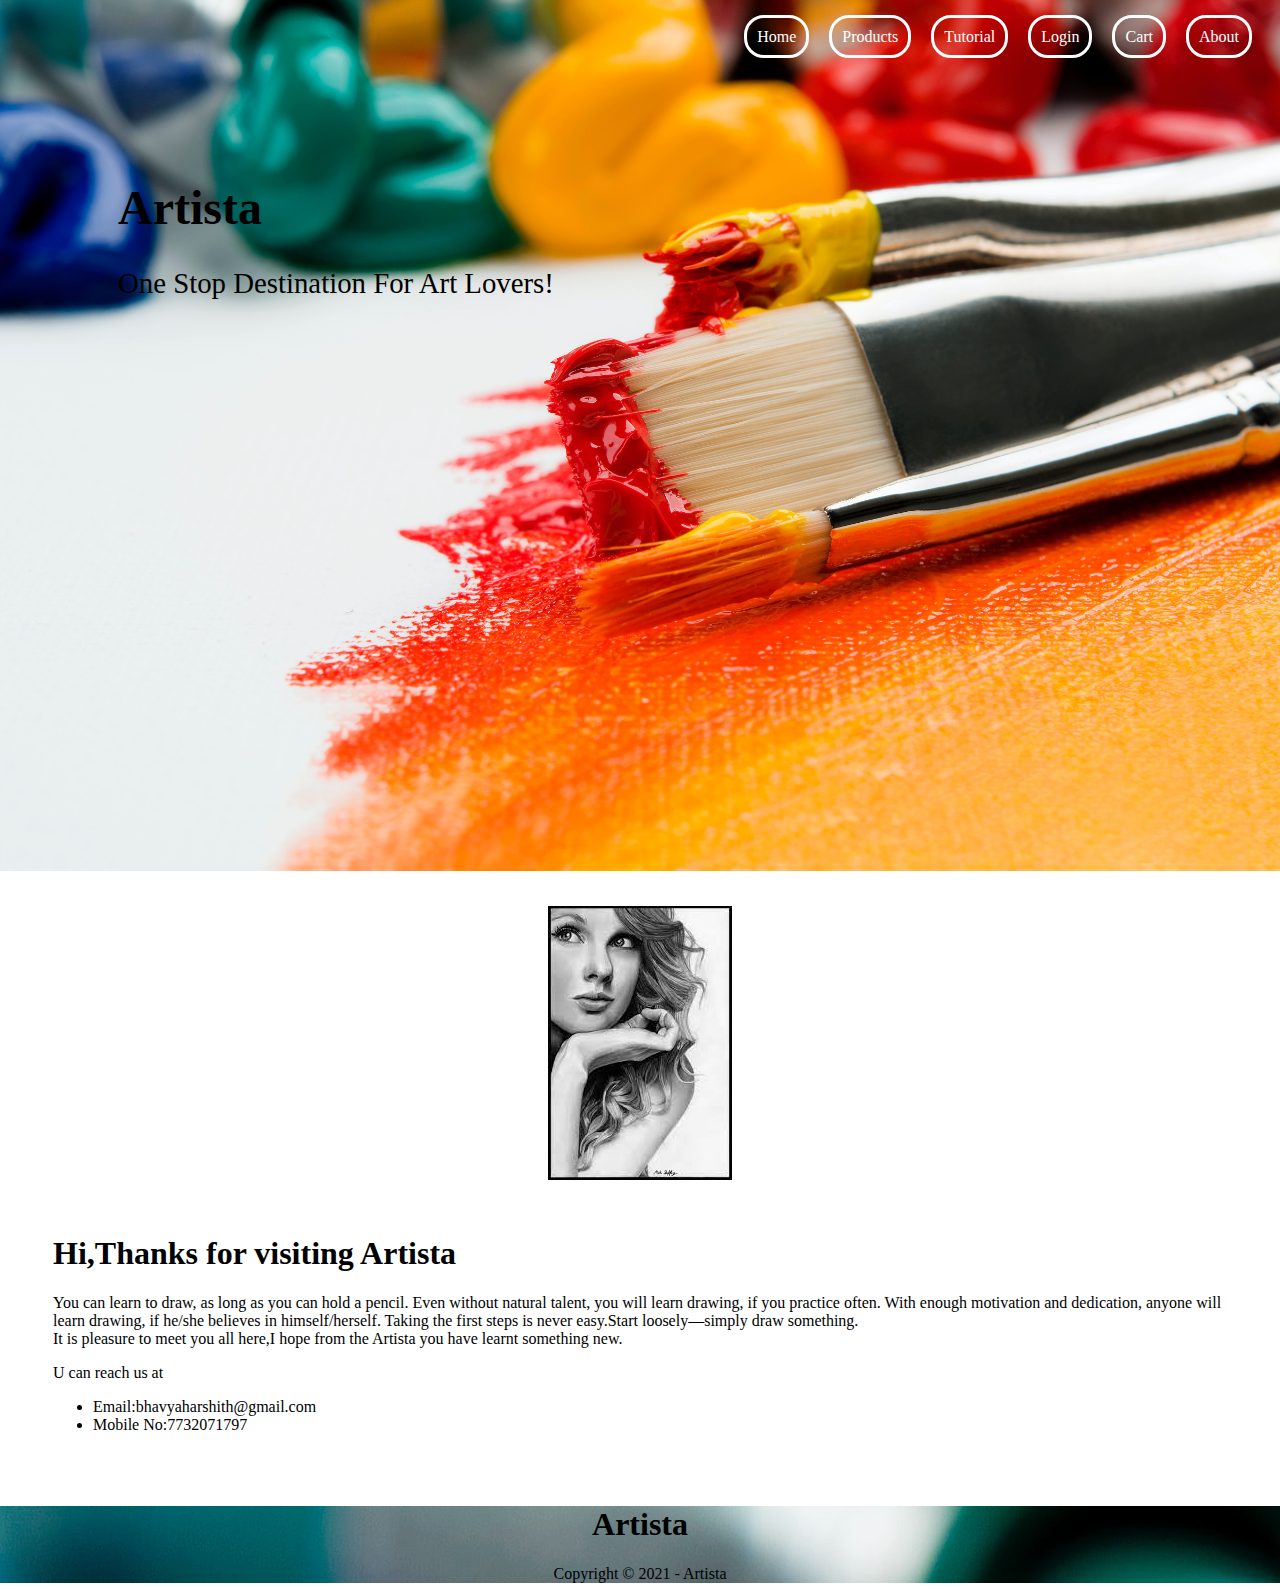
<file: aboutus.html>
﻿<!DOCTYPE html>
<html>
<head>
	<title> Product details - Artista </title>
	<link rel="stylesheet" href="style.css">
</head>
<body>
		<header>
		
			<nav>
			<div class="container1">
			
				<div class="container-item"><a href="main.html">Home</a></div>
				<div class="container-item"><a href="products.html">Products</a></div>
				<div class="container-item"><a href="videos.html">Tutorial</a></div>		
				<div class="container-item"><a href="account.html">Login</a></div>
				<div class="container-item"><a href="cart.html">Cart</a></div>
				<div class="container-item"><a href="aboutus.html">About</a></div>
			</div>	
			</nav>
			<div class="title">
				<h1 class="title-name">Artista</h1><p class="title-dsc">one stop destination for art lovers!</p>
			</div>
	
		</header>
	
<!-------- About-------->


<div class="container4">		
		<div class="row1">
			<div class="col-5">
				<img src="download (9).jpg" width="">
			</div>
			<div class="col-5">
				<h1> Hi,Thanks for visiting Artista</h1>
				<p>You can learn to draw, as long as you can hold a pencil. Even without natural talent, you will learn drawing, if you practice often. With enough motivation and dedication, anyone will learn drawing, if he/she believes in himself/herself. Taking the first steps is never easy.Start loosely—simply draw something.
				<br>It is pleasure to meet you all here,I hope from the Artista you have learnt something new. </p>
				<p>U can reach us at</p>
				<ul>
				<li>Email:bhavyaharshith@gmail.com</li>
				<li>Mobile No:7732071797</li>
				</ul>
			</div>
		</div>
</div>

<!------footer----->
	<footer>
		<h1>Artista</h1>
		<p> Copyright © 2021 - Artista </p>
	</footer>
	
</body>

</html>
</file>
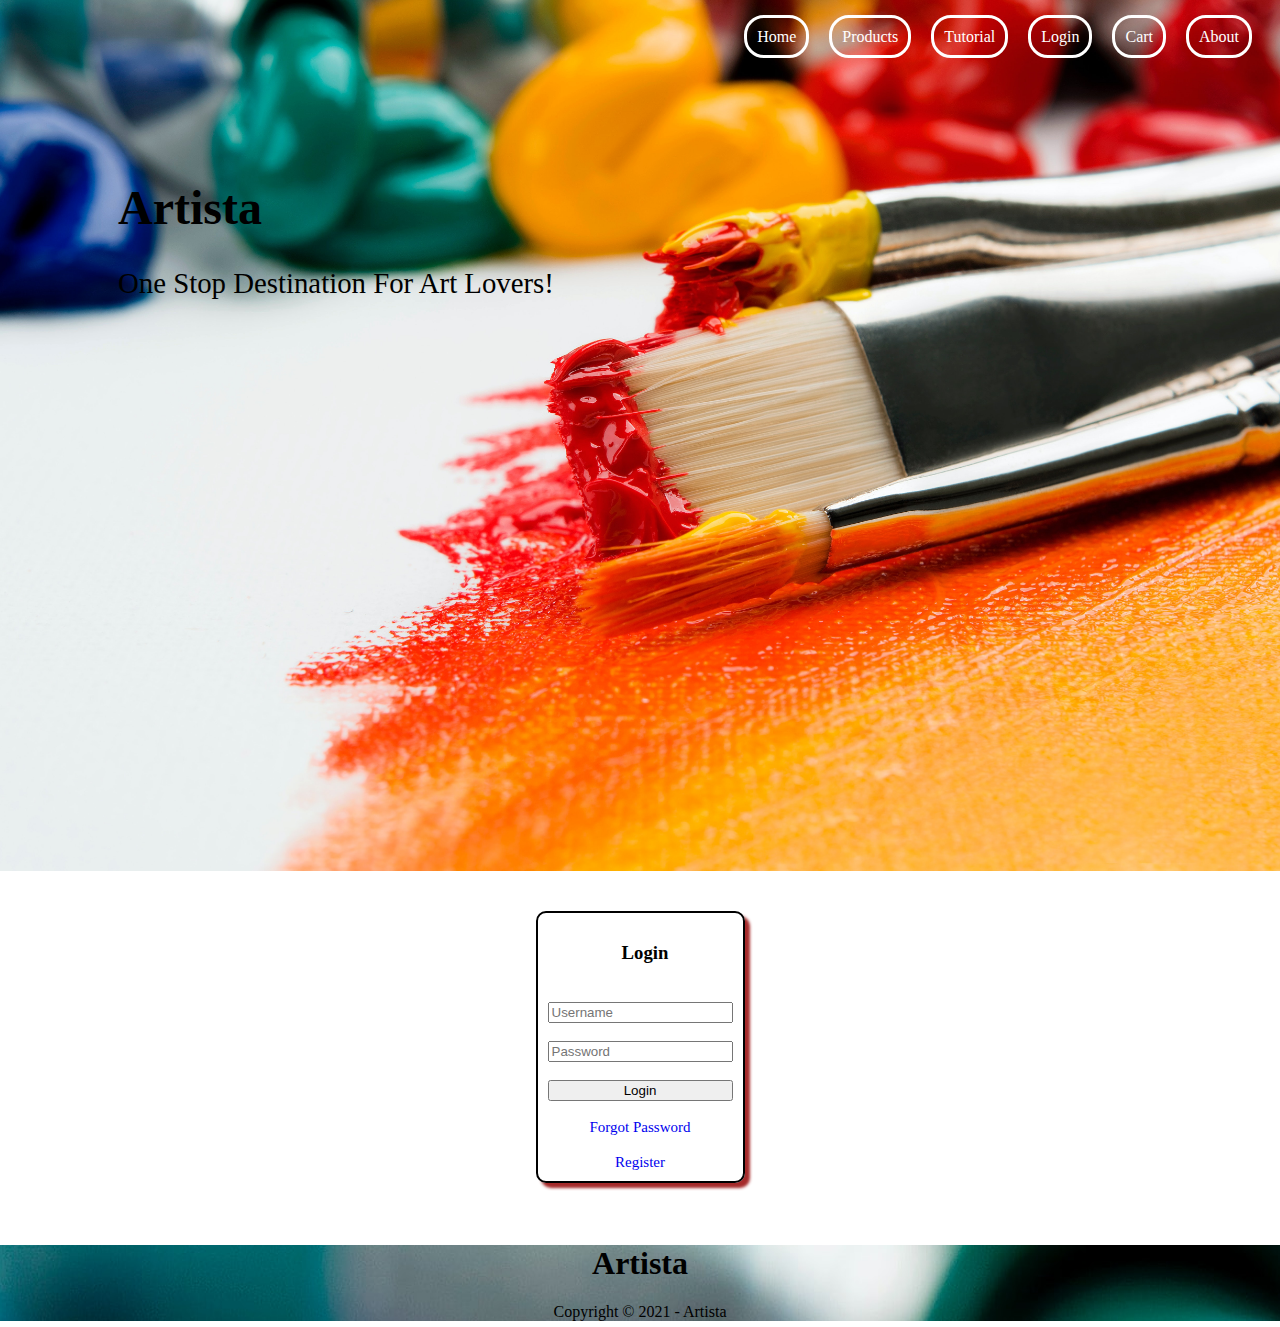
<file: account.html>
<!DOCTYPE html>
<html>
<head>
	<title>account - Artista </title>
	<link rel="stylesheet" href="style.css">
<script language="javascript">
function func1()
{
var x=document.forms["form1"] ["fname"].value;
if(x=="")
{
alert("Password cannot be blank")
return false;
}
}
</script>
</head>
<body>
		<header>
		
			<nav>
			<div class="container1">
			
				<div class="container-item"><a href="main.html">Home</a></div>
				<div class="container-item"><a href="products.html">Products</a></div>
				<div class="container-item"><a href="videos.html">Tutorial</a></div>		
				<div class="container-item"><a href="account.html">Login</a></div>
				<div class="container-item"><a href="cart.html">Cart</a></div>
				<div class="container-item"><a href="aboutus.html">About</a></div>
			</div>	
			</nav>
			<div class="title">
				<h1 class="title-name">Artista</h1><p class="title-dsc">one stop destination for art lovers!</p>
			</div>
	
		</header>

	<!--------account page------>

<div class="login-page">
		<div class="container">
			<div class="row">
				
					<div class="form-container">
					
						<form class="loginform" name="form1" onsubmit="return func1 ()">
						<h3 class="login">Login</h3>
						<input type="text" placeholder="Username"><br>
						<input type="password" placeholder="Password" name="fname"> <br>
						<input type="submit" value="Login"><br>
						<a href="#">Forgot Password</a><br>
						<a href="register.html">Register</a>
						</form>
						
					
				</div>
			</div>
		</div>
	</div>


	<!------footer----->
	<footer>
		<h1>Artista</h1>
		<p> Copyright © 2021 - Artista </p>
	</footer>
	
</body>

</html>
</file>
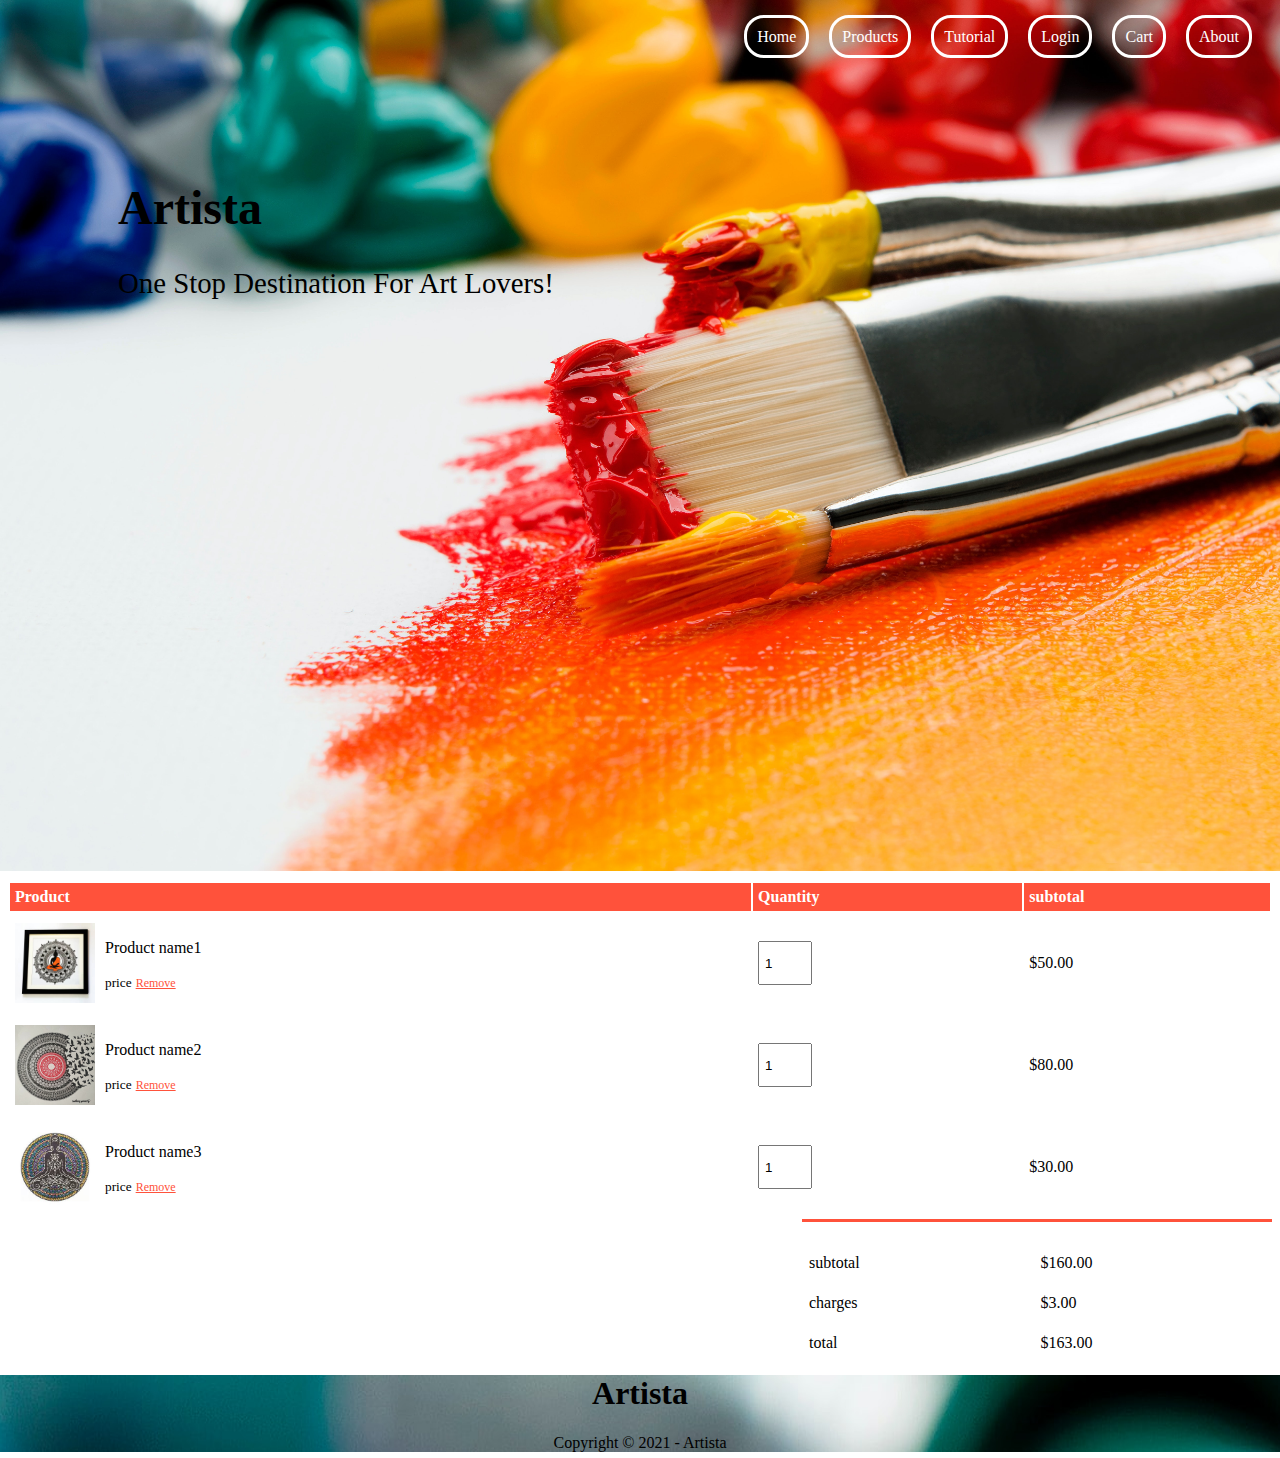
<file: cart.html>
<!DOCTYPE html>
<html>
<head>
	<title>cart - Artista </title>
	<link rel="stylesheet" href="style.css">
</head>
<body>
		<header>
		
			<nav>
			<div class="container1">
			
				<div class="container-item"><a href="main.html">Home</a></div>
				<div class="container-item"><a href="products.html">Products</a></div>
				<div class="container-item"><a href="videos.html">Tutorial</a></div>		
				<div class="container-item"><a href="account.html">Login</a></div>
				<div class="container-item"><a href="cart.html">Cart</a></div>
				<div class="container-item"><a href="aboutus.html">About</a></div>
			</div>	
			</nav>
			<div class="title">
				<h1 class="title-name">Artista</h1><p class="title-dsc">one stop destination for art lovers!</p>
			</div>
	
		</header>
	
<!------cart item details----->
<div class="small-container">

<table>
	<tr>
		<th>Product</th>
		<th>Quantity</th>
		<th>subtotal</th>
	</tr>
	<tr>
		<td>
		<div class="cart-info">
			<img src="handmade-buddha-shilpika-original-imafwp8f3gxu5fhu.jpeg">
			<div>
				<p>Product name1</p>
				<small>price</small>
				<a href="">Remove</a>
			</div>	
		</div>
		</td>
		<td><input type="number" value="1"</td>
		<td>$50.00</td>
	</tr>
	
	<tr>
		<td>
		<div class="cart-info">
			<img src="1598876423218_1598872462852__18998.1599307602.jpg">
			<div>
				<p>Product name2</p>
				<small>price</small>
				<a href="">Remove</a>
			</div>	
		</div>
		</td>
		<td><input type="number" value="1"</td>
		<td>$80.00</td>
	</tr>
	
	<tr>
		<td>
		<div class="cart-info">
			<img src="images (4).jpg">
			<div>
				<p>Product name3</p>
				<small>price</small>
				<a href="">Remove</a>
			</div>	
		</div>
		</td>
		<td><input type="number" value="1"</td>
		<td>$30.00</td>
	</tr>	
	
</table>

<div class="total-price">
	<table>
		<tr>
		 <td>subtotal</td>
		 <td>$160.00</td>
		</tr>
		<tr>
		 <td>charges</td>
		 <td>$3.00</td>
		</tr>
		<tr>
		 <td>total</td>
		 <td>$163.00</td>
		</tr>
		
	</table>
</div>


<!------footer----->
	<footer>
		<h1>Artista</h1>
		<p> Copyright © 2021 - Artista </p>
	</footer>
	
</body>

</html>
</file>
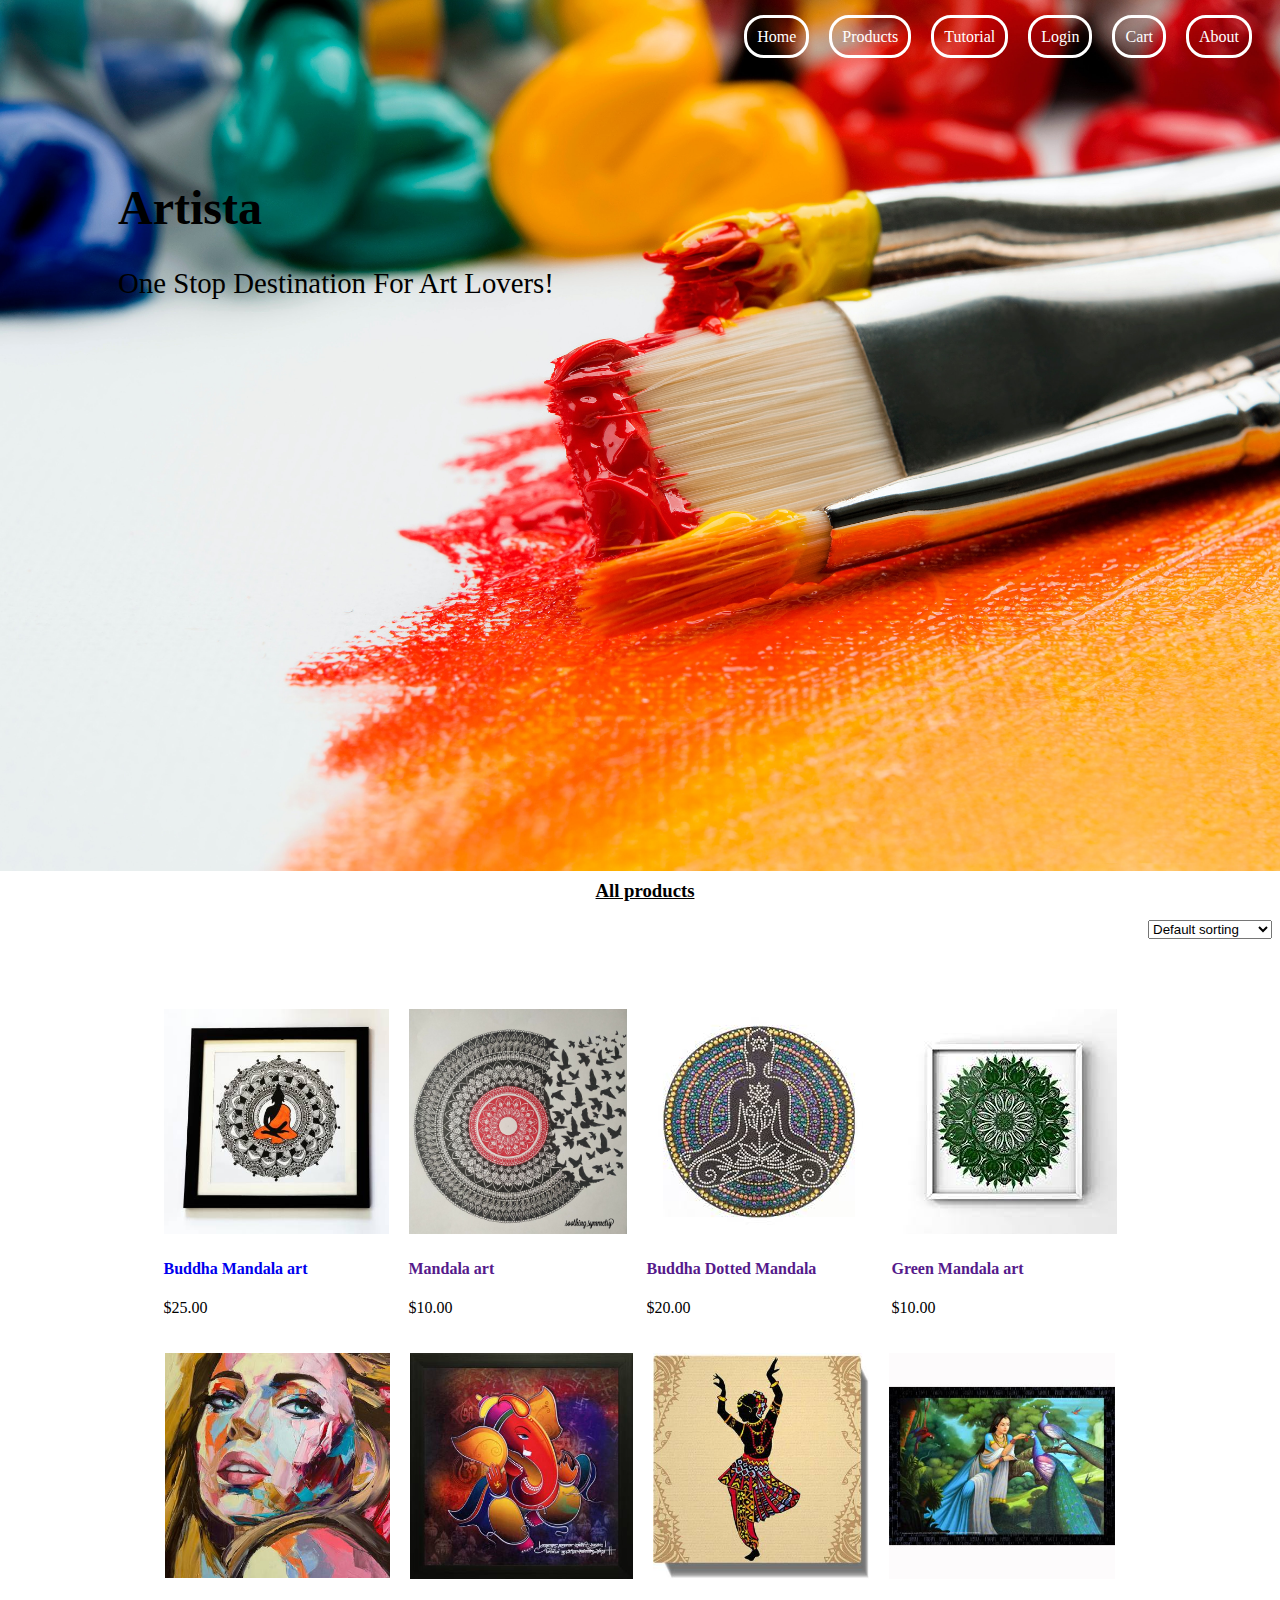
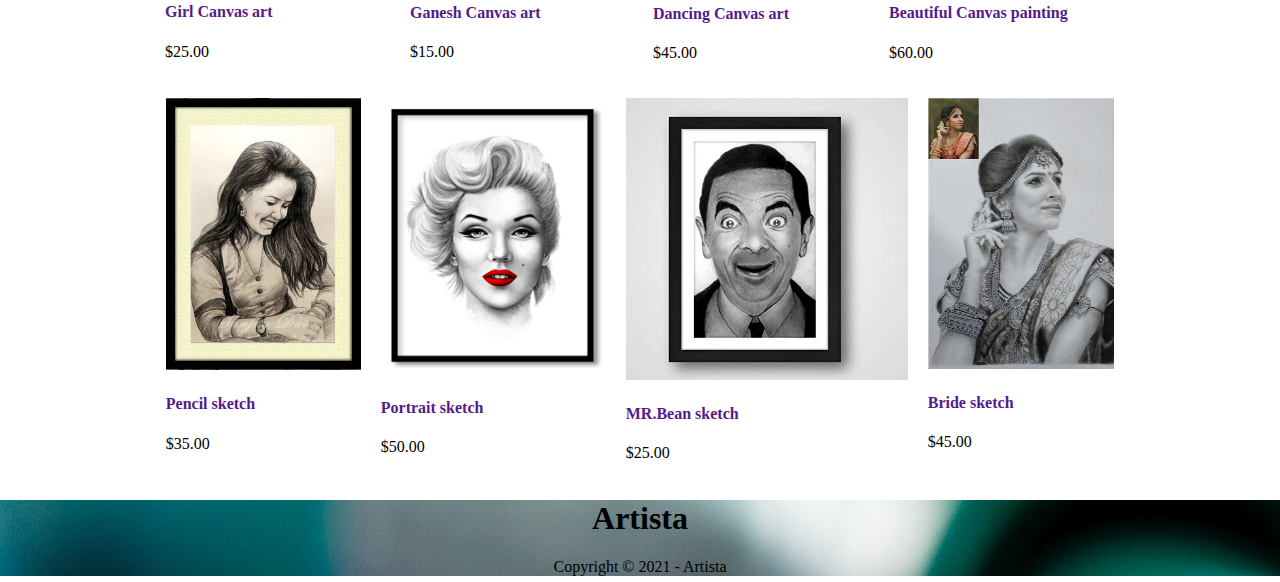
<file: products.html>
<!DOCTYPE html>
<html>
<head>
	<title>Featured Products - Artista </title>
	<link rel="stylesheet" href="style.css">
</head>
<header>
		<body>
	
			<div class="container1">
				<div class="container-item"><a href="main.html">Home</a></div>
				<div class="container-item"><a href="products.html">Products</a></div>
				<div class="container-item"><a href="videos.html">Tutorial</a></div>		
				<div class="container-item"><a href="account.html">Login</a></div>
				<div class="container-item"><a href="cart.html">Cart</a></div>
				<div class="container-item"><a href="aboutus.html">About</a></div>
			</div>
		
			<div class="title">
				<h1 class="title-name">Artista</h1><p class="title-dsc">one stop destination for art lovers!</p>
		</div>
	
</header>
<!--------featured products-------->
	
			<h3>All products</h3>
			<div class="dropdown">
				<select>
					<option>Default sorting</option>
					<option>sort by price </option>
					<option>sort by popularity</option>
				</select>
			</div>	

<!--------products----------->	
		<div class="container2">
			<div class="row">
			<div class="col-1">
			<a href="productsdetails.html"><img src="handmade-buddha-shilpika-original-imafwp8f3gxu5fhu.jpeg" width="225px"></a>
				<h4><a href="productsdetails.html">Buddha Mandala art</a></h4>
				<p> $25.00</p>
			</div>
			<div class="col-1">
				<a href=""><img src="1598876423218_1598872462852__18998.1599307602.jpg" width="218px"></a>
				<h4><a href="">Mandala art</a></h4>
				<p> $10.00</p>
			</div>
			<div class="col-1">
			<a href=""><img src="images (4).jpg"></a>
				<h4><a href="">Buddha Dotted Mandala</a></h4>
				<p> $20.00</p>
			</div>
			
			<div class="col-1">
			<a href=""><img src="download (1).jpg"></a>
				<h4><a href="">Green Mandala art</a></h4>
				<p> $10.00</p>
			</div>
		</div>
		<div class="row">
			<div class="col-2">
				<a href=""><img src="cana2.jpeg" width="225px"></a>
				<h4><a href="">Girl Canvas art</a></h4>
				<p> $25.00</p>
			</div>
			<div class="col-2">
				<a href=""><img src="product1.jpeg" width="223px"></a>
				<h4><a href="">Ganesh Canvas art</a></h4>
				<p> $15.00</p>
			</div>
			<div class="col-2">
				<a href=""><img src="canvas1.jpeg" width="216px"></a>
				<h4><a href="">Dancing Canvas art</a></h4>
				<p>$45.00</p>
			</div>
			<div class="col-2">
				<a href=""><img src="can7.jpeg" width="226px"></a>
				<h4><a href="">Beautiful Canvas painting</a></h4>
				<p> $60.00</p>
			</div>
		</div>	
		<div class="row">
			<div class="col-3">
				<a href=""><img src="sketch3.jpeg" width="195px"></a>
				<h4><a href=""> Pencil sketch</a></h4>
				<p> $35.00</p>
			</div>
			<div class="col-3">
				<a href=""><img src="sketch4.jpg" width="225px"></a>
				<h4><a href="">Portrait sketch</a></h4>
				<p> $50.00</p>
			</div>
			<div class="col-3">
				<a href=""><img src="ske7.jpg" width="282px"></a>
				<h4><a href="">MR.Bean sketch</a></h4>
				<p> $25.00</p>
			</div>
			<div class="col-3">
				<a href=""><img src="sketch1.jpg" width="186.5px"></a>
				<h4><a href="">Bride sketch</a></h4>
				<p>$45.00</p>
			</div>
		</div>	
		

		
	</div>

	<!------footer----->
	<footer>
		<h1>Artista</h1>
		<p> Copyright © 2021 - Artista </p>
	</footer>
	
</body>

</html>
</file>
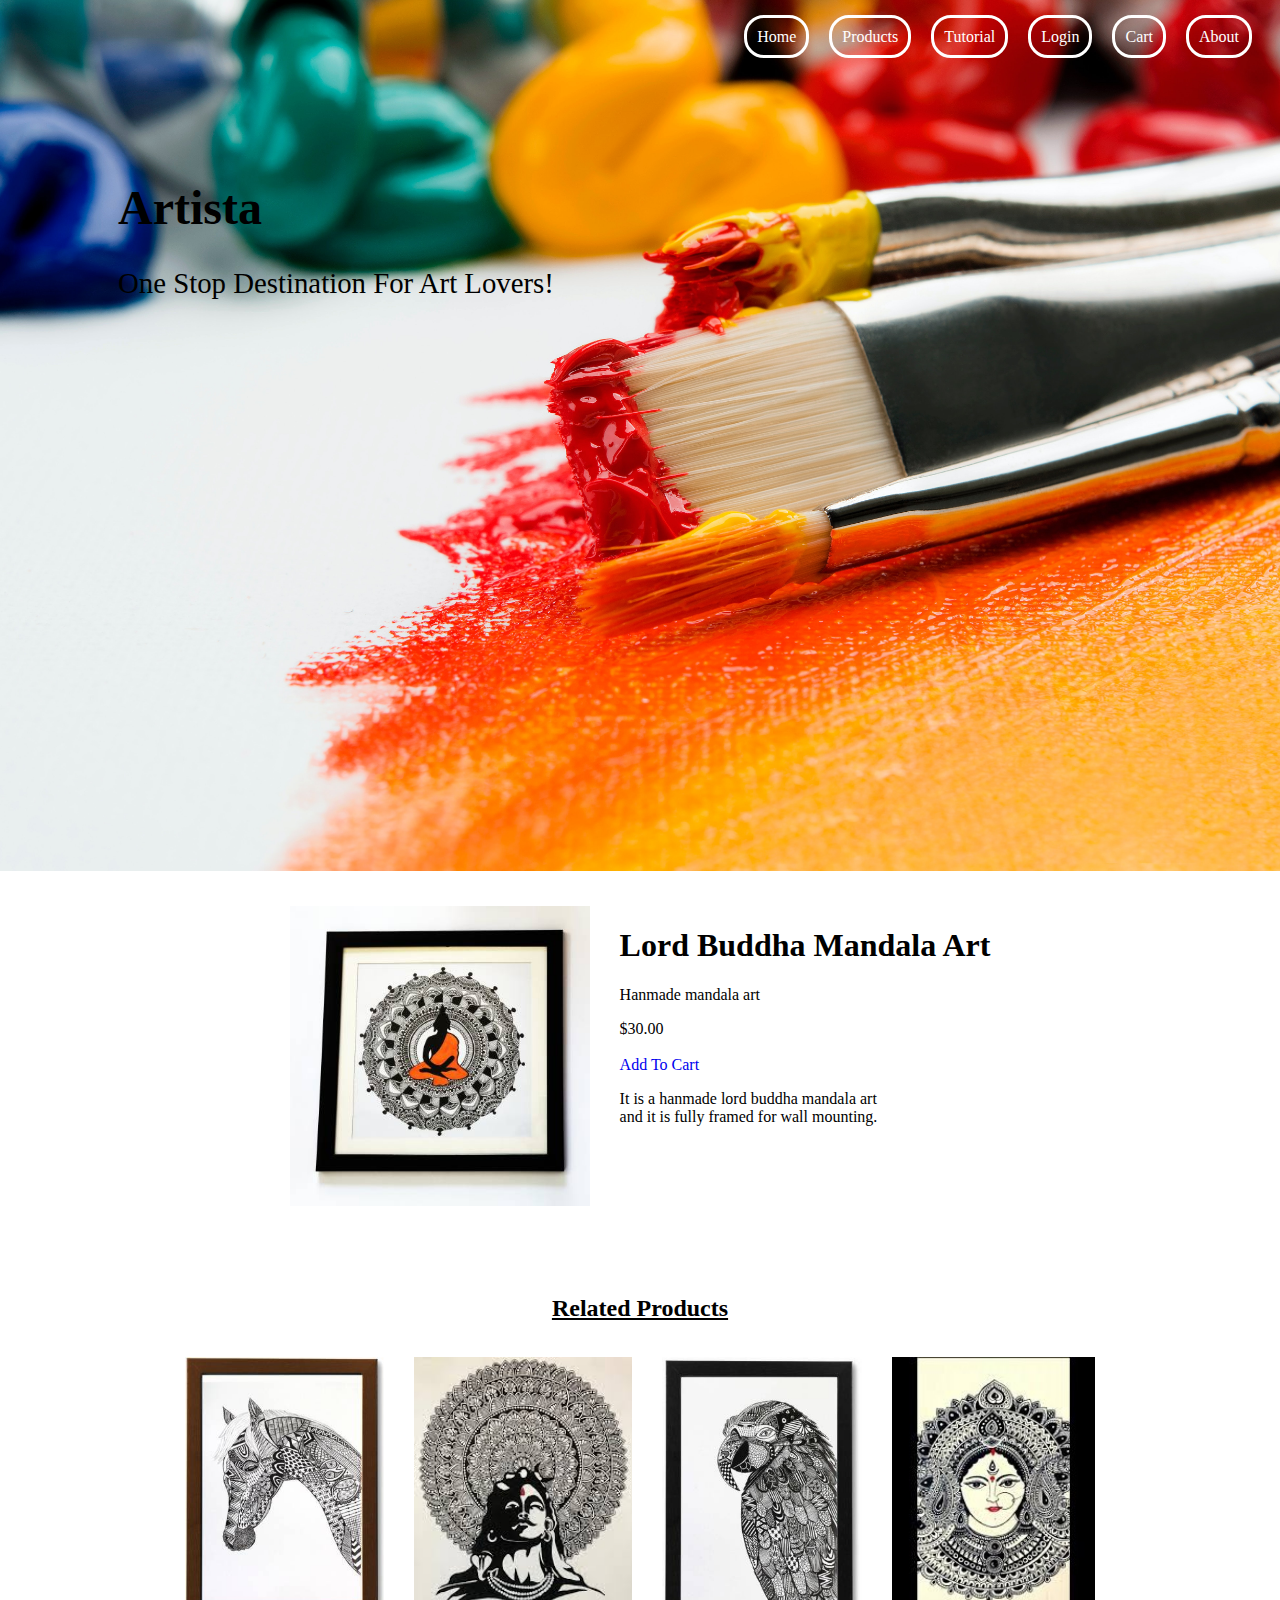
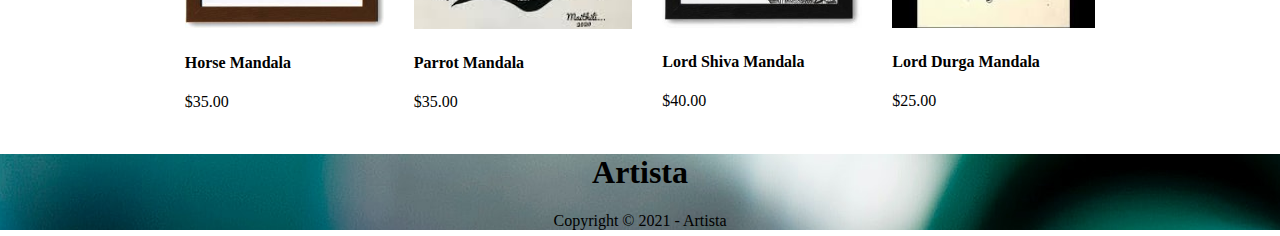
<file: productsdetails.html>
<!DOCTYPE html>
<html>
<head>
	<title> Product details - Artista </title>
	<link rel="stylesheet" href="style.css">
</head>
<body>
		<header>
		
			<nav>
			<div class="container1">
			
				<div class="container-item"><a href="main.html">Home</a></div>
				<div class="container-item"><a href="products.html">Products</a></div>
				<div class="container-item"><a href="videos.html">Tutorial</a></div>		
				<div class="container-item"><a href="account.html">Login</a></div>
				<div class="container-item"><a href="cart.html">Cart</a></div>
				<div class="container-item"><a href="aboutus.html">About</a></div>
			</div>	
			</nav>
			<div class="title">
				<h1 class="title-name">Artista</h1><p class="title-dsc">one stop destination for art lovers!</p>
			</div>
	
		</header>
	
<!-------- single product details-------->
<div class="container3">		
		<div class="row1">
			<div class="col-5">
				<img src="handmade-buddha-shilpika-original-imafwp8f3gxu5fhu.jpeg" width="300px">
			</div>
			<div class="col-5">
				<h1> Lord Buddha Mandala Art</h1>
				<p>Hanmade mandala art </p>
				</h4> $30.00 </h4>
				<br><br>
				<a href="cart.html" class="btn">Add To cart</a>
				<br>
				<p>It is a hanmade lord buddha mandala art <br>and it is fully framed for wall mounting.</p>
			</div>
		</div>
</div>
<!---------related products title------>

	<h2 class="rel-pdt">Related Products</h2>

<!--------products----->
	<div class="rel-product">		
		<div class="row">
			<div class="col-4">
				<img src="brown-framed-painting-3-target-publications-original-imafx5yd4xxcvcee.jpeg" width="199px">
				<h4>Horse Mandala</h4>
				<p> $35.00</p>
			</div>
			<div class="col-4">
				<img src="download (5).jpg" width="218.5px">
				<h4>Parrot Mandala</h4>
				<p>  $35.00</p>
			</div>
			<div class="col-4">
				<img src="framed-painting-5-target-publications-original-imafvc4wzg2raxrb.jpeg"width="200px">
				<h4>Lord Shiva Mandala</h4>
				<p> $40.00</p>
			</div>
			<div class="col-4">
				<img src="images (7).jpg" width="203px">
				<h4>Lord Durga Mandala</h4>
				<p> $25.00</p>
			</div>
		</div>
	</div>

	<!------footer----->
	
	<footer>
		<h1>Artista</h1>
		<p> Copyright © 2021 - Artista </p>
	</footer>
	
</body>

</html>
</file>
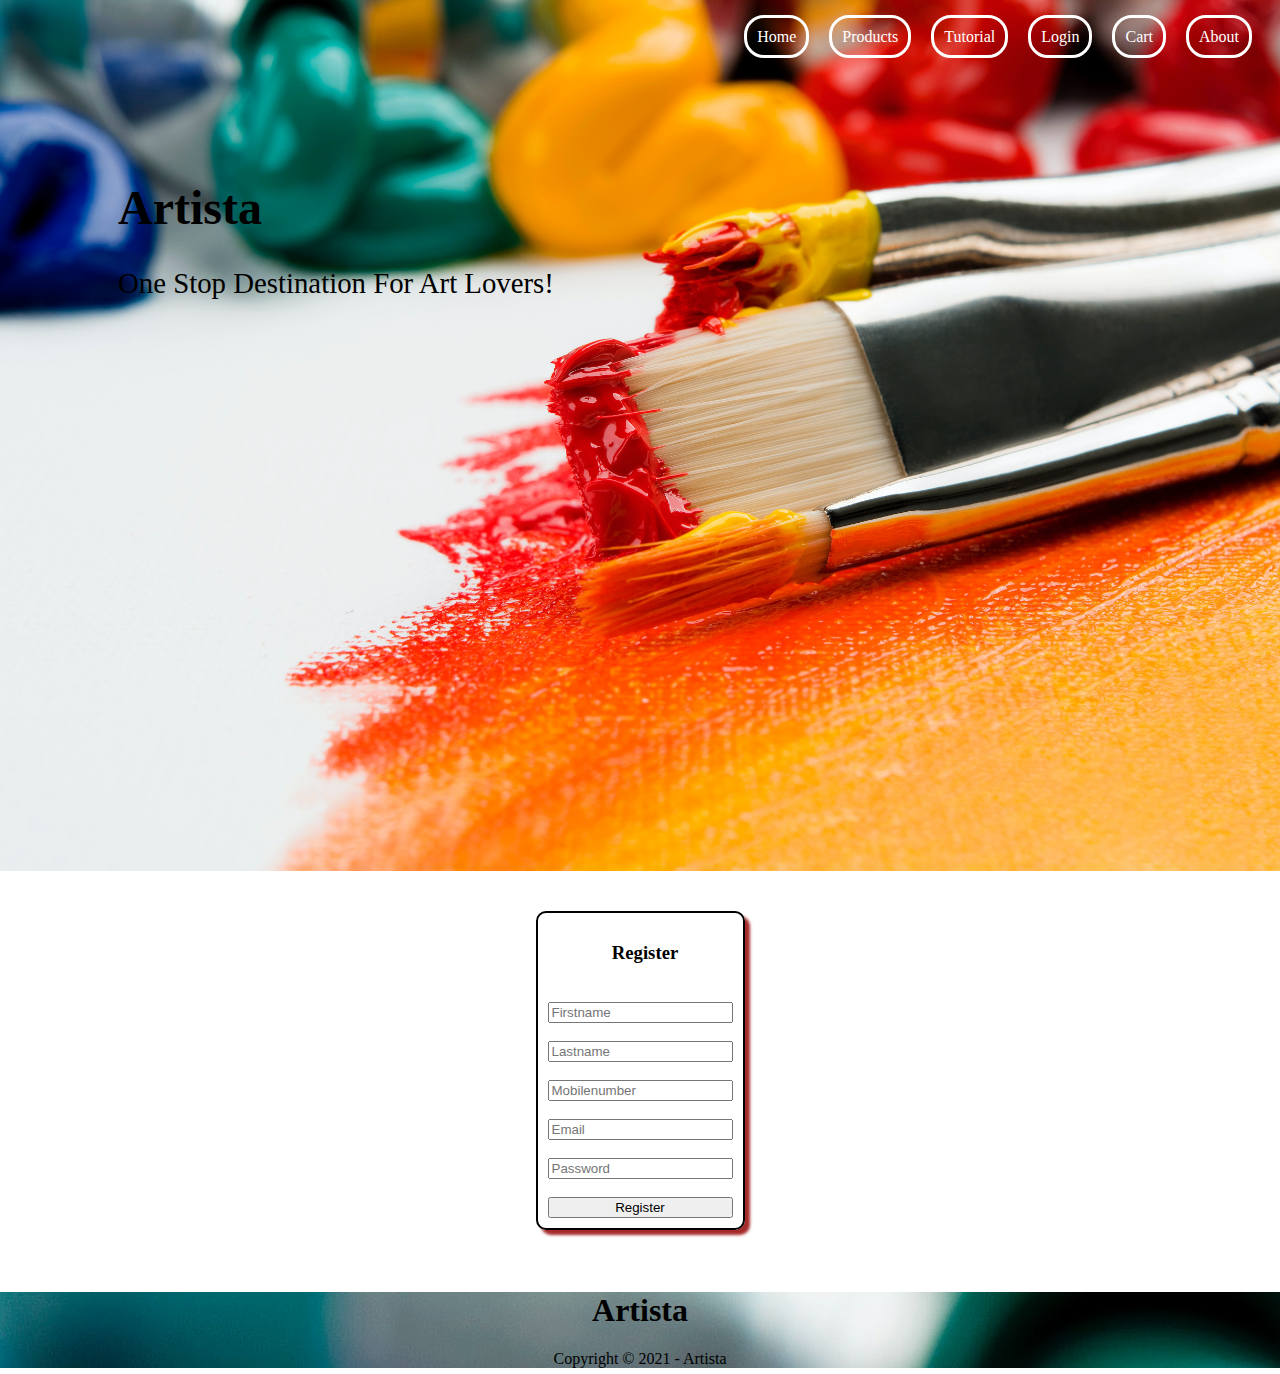
<file: register.html>
<!DOCTYPE html>
<html>
<head>
	<title>account - Artista </title>
	<link rel="stylesheet" href="style.css">
	<script language="javascript">
function func1()
{
var x=document.forms["form1"] ["fname"].value;
if(x=="")
{
alert("Number cannot be blank")
return false;
}
}
</script>
<script language="javascript">
function func2()
{
var x=document.forms["form2"] ["fname2"].value;
if(x=="")
{
alert("Password cannot be blank")
return false;
}
}
</script>
</head>
<body>
		<header>
		
			<nav>
			<div class="container1">
			
				<div class="container-item"><a href="main.html">Home</a></div>
				<div class="container-item"><a href="products.html">Products</a></div>
				<div class="container-item"><a href="videos.html">Tutorial</a></div>		
				<div class="container-item"><a href="account.html">Login</a></div>
				<div class="container-item"><a href="cart.html">Cart</a></div>
				<div class="container-item"><a href="aboutus.html">About</a></div>
			</div>	
			</nav>
			<div class="title">
				<h1 class="title-name">Artista</h1><p class="title-dsc">one stop destination for art lovers!</p>
			</div>
	
		</header>

	<!--------register------>

<div class="login-page">
		<div class="container">
			<div class="row">
				
					<div class="form-container" name="form1" onsubmit="return func1 ()" name="form2" onsubmit="return func2 ()">
						<form class="Regform">
						<h3 class="login">Register</a></h3>
						<input type="text" placeholder="Firstname"><br>
						<input type="text" placeholder="Lastname"><br>
						<input type="tel" placeholder="Mobilenumber" name="fname" pattern="[789][0-9]{9}"> <br>
						<input type="email" placeholder="Email"><br>
						<input type="Password" placeholder="Password" name="fname2" pattern="[A-Z][a-z][^abc][0-9]{5}"><br>
						<input type="submit" value="Register"<br>
						</form>
					</div>
			</div>
		</div>
	</div>


	<!------footer----->
	<footer>
		<h1>Artista</h1>
		<p> Copyright © 2021 - Artista </p>
	</footer>
	
</body>

</html>
</file>
<file: style.css>
header{
	background-image:url(background.jpg);
	background-size:cover;
	background-repeat:no-repeat;
	height:97vh;
	margin:-10px;
	
}

/*--------main nav bar----*/
.container1{
	display:flex;
	margin:20px;
	float:right;
	flex-wrap:wrap;
}
.container-item {
	padding:10px;
}
.container-item a{
	text-decoration:none;
	text-transform:capitalize;
	color:white;
	padding:10px;
	border:3px solid white;
	border-radius:20px;
}
.container-item a:hover{
	background-color:black;
}

.hgroup h1{
	text-transform:capitalize;
	text-align:justify;
}
.title{
	text-transform:capitalize;
	flex-wrap:wrap;
}
.title{
	font-size:1.5em;
	margin-left:120px;
	padding-top:150px;
	
}
.title-dsc {
	text-align:justify;
	font-size:1.2em;
}
h2{
	margin-top:40px;
	text-decoration:underline;
}
h3{
	text-align:center;
	margin-left:10px;
	text-decoration:underline;
}
.dropdown{
	display:flex;
	flex-wrap:wrap;
	justify-content:flex-end;
	padding-bottom:60px;
}

.container2{
	flex-wrap:wrap;
}

.row{
	display:flex;
	flex-wrap:wrap;
	justify-content:center;
}
.row:hover{
    
}
.col-1{
	text-decoration:none;
	padding:5px;
	margin:5px;
	
}
.col-1  h4 a{
	text-decoration:none;
	
}
.col-2  h4 a{
	text-decoration:none;
	
}
.col-3  h4 a{
	text-decoration:none;
	
}
.col-2{
	padding:5px;
	margin:5px;
	
}
.col-3{
	padding:5px;
	margin:5px;
}
/*------footer----*/
footer{
	background-image:url(background.jpg);
}
footer{
	text-align:center;
	margin:-10px;
	
}
.rel-product{
	display:flex;
	flex-wrap:wrap;
	justify-content:center;
}
.col-4{
	padding:10px;
	margin:5px;
}
.row1{
	display:flex;
	flex-wrap:wrap;
	padding:30px 30px;
	justify-content:center;
}
.col-5{
	padding:10px;
	margin:5px;
	text-align:inline-block;
}
.col-5 a{
	text-decoration:none;
	text-transform:capitalize;
}
.col-5 a:hover{
	color:orange;
}
.rel-pdt{
	text-align:center;
}
/*-------cart----*/
.small-container{
	margin:auto;
}
table{
	width:100%;
	padding-top:20px;
}

.cart-info{
	display:flex;
	flex-wrap:wrap;
	
}
th{
	text-align:left;
	padding:5px;
	color:#fff;
	background:#ff523b;
}
td{
	padding:10px 5px;
}
td input{
	width:40px;
	height:30px;
	padding:5px;
}
td a{
	color:#ff523b;
	font-size:12px;
}
td img{
	width:80px;
	height:80px;
	margin-right:10px;
}
.total-price{
	display:flex;
	justify-content:flex-end;
}
.total-price table{
	border-top:3px solid #ff523b;
	width:100%;
	max-width:470px;
}
.td:lastchild{
	text-align:right;
}
.th:lastchild{
	text-align:right;
}

.form-container{
	display:inline-block;
	
	justify-content:center;
}
/*------account login---*/
.loginform{
	text-align:center;
	display:flex;
	padding:10px;
	flex-wrap:wrap;
	flex-direction:column;
	border:2px double;
	border-radius:10px;
	box-shadow: 5px 5px 3px brown;
}
.form-container{
	padding:50px;
}
.login{
	text-decoration:none;
	padding-bottom:20px;
	
}
.loginform a{
	font-size:15px;
	text-decoration:none;
}
/*-----reg---*/
.Regform{
	text-align:center;
	display:flex;
	padding:10px;
	flex-wrap:wrap;
	flex-direction:column;
	border:2px double;
	border-radius:10px;
	box-shadow: 5px 5px 3px brown;
}
</file>
